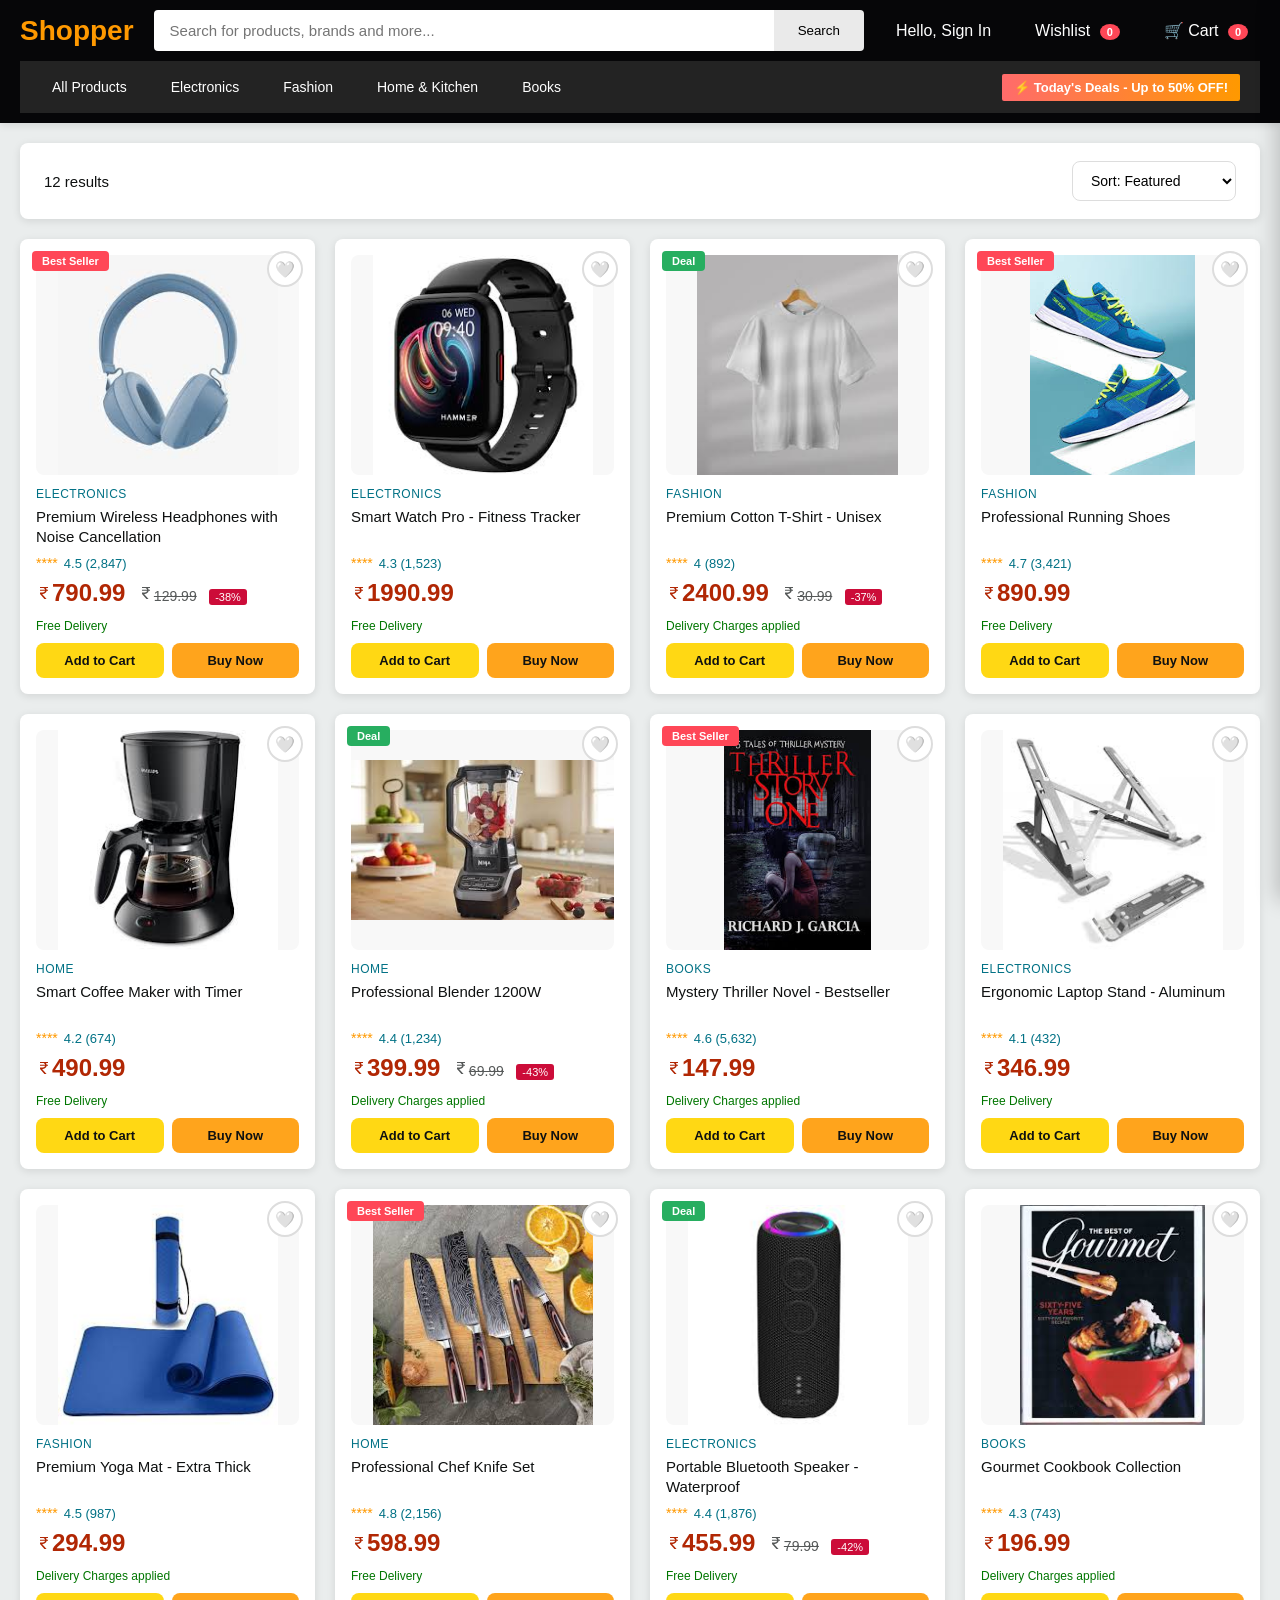
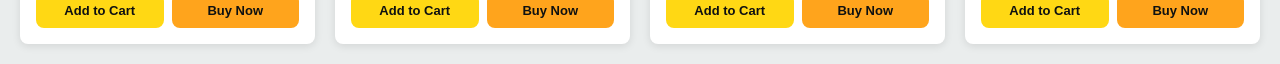
<file: index.html>
<!DOCTYPE html>
<html lang="en">

<head>
    <meta charset="UTF-8">
    <meta name="viewport" content="width=device-width, initial-scale=1.0">
    <title>ShopHub - Your Enhanced Online Marketplace</title>
    <link rel="stylesheet" href="style.css">
</head>

<body>
    <div class="loading-overlay" id="loadingOverlay">
        <div class="spinner"></div>
    </div>

    <div class="toast" id="toast"></div>

    <!-- Header -->
    <header>
        <div class="header-top">
            <div class="logo" onclick="window.location.reload()">Shopper</div>
            <div class="search-bar">
                <input type="text" id="searchInput" placeholder="Search for products, brands and more...">
                <button onclick="searchProducts()">Search</button>
            </div>
            <div class="header-right">
                <div class="user-section" onclick="showLogin()">
                    <span id="userGreeting">Hello, Sign In</span>
                </div>
                <div class="wishlist-section" onclick="toggleWishlist()">
                    Wishlist <span class="badge" id="wishlistCount">0</span>
                </div>
                <div class="cart-section" onclick="toggleCart()">
                    🛒 Cart <span class="badge" id="cartCount">0</span>
                </div>
            </div>
        </div>
        <nav>
            <ul>
                <li onclick="filterByCategory('all')">All Products</li>
                <li onclick="filterByCategory('Electronics')">Electronics</li>
                <li onclick="filterByCategory('Fashion')">Fashion</li>
                <li onclick="filterByCategory('Home')">Home & Kitchen</li>
                <li onclick="filterByCategory('Books')">Books</li>
            </ul>
            <div class="deals-banner">⚡ Today's Deals - Up to 50% OFF!</div>
        </nav>
    </header>

    <!-- Main Container -->
    <div class="container">
        <!-- Products Section -->
        <main class="products">
            <div class="products-header">
                <div class="results-info" id="resultsCount">Showing all products</div>
                <div class="view-toggle">
                    <div class="sort-by">
                        <select id="sortSelect" onchange="sortProducts()">
                            <option value="featured">Sort: Featured</option>
                            <option value="priceLow">Price: Low to High</option>
                            <option value="priceHigh">Price: High to Low</option>
                            <option value="newest">Newest Arrivals</option>
                        </select>
                    </div>
                </div>
            </div>
            <div class="products-grid" id="productsGrid"></div>
        </main>
    </div>

    <!-- Login Modal -->
    <div id="loginModal" class="modal">
        <div class="modal-content">
            <span class="close" onclick="closeLogin()">&times;</span>
            <h2>Sign In to Your Account</h2>
            <form id="loginForm" onsubmit="handleLogin(event)">
                <div class="form-group">
                    <label for="loginEmail">Email Address</label>
                    <input type="email" id="loginEmail" required placeholder="Enter your email">
                </div>
                <div class="form-group">
                    <label for="loginPassword">Password</label>
                    <input type="password" id="loginPassword" required placeholder="Enter your password">
                </div>
                <button type="submit" class="btn-primary">Sign In</button>
            </form>
            <div class="form-footer">
                New customer? <a onclick="showRegister()">Start here</a>
            </div>
        </div>
    </div>

    <!-- Register Modal -->
    <div id="registerModal" class="modal">
        <div class="modal-content">
            <span class="close" onclick="closeRegister()">&times;</span>
            <h2>Create Account</h2>
            <form id="registerForm" onsubmit="handleRegister(event)">
                <div class="form-group">
                    <label for="registerName">Your Name</label>
                    <input type="text" id="registerName" required placeholder="First and last name">
                </div>
                <div class="form-group">
                    <label for="registerEmail">Email</label>
                    <input type="email" id="registerEmail" required placeholder="Enter your email">
                </div>
                <div class="form-group">
                    <label for="registerPassword">Password</label>
                    <input type="password" id="registerPassword" required minlength="6"
                        placeholder="At least 6 characters">
                </div>
                <button type="submit" class="btn-primary">Create Your Account</button>
            </form>
            <div class="form-footer">
                Already have an account? <a onclick="showLogin()">Sign in</a>
            </div>
        </div>
    </div>

    <!-- Cart Sidebar -->
    <div class="cart-sidebar" id="cartSidebar">
        <div class="cart-header">
            <h2>Shopping Cart</h2>
            <span class="cart-close" onclick="toggleCart()">&times;</span>
        </div>
        <div class="cart-items" id="cartItemsContainer"></div>
        <div class="cart-total-section" id="cartTotalSection" style="display: none;">
            <div class="cart-subtotal">
                <span>Subtotal:</span>
                <span id="cartSubtotal">$0.00</span>
            </div>
            <div class="cart-total">
                <span>Total:</span>
                <span class="cart-total-amount" id="cartTotalAmount">$0.00</span>
            </div>
            <button class="checkout-btn" onclick="checkout()">Proceed to Checkout</button>
        </div>
    </div>

    <!-- Checkout Modal -->
    <div id="checkoutModal" class="modal">
        <div class="modal-content">
            <span class="close" onclick="closeCheckout()">&times;</span>
            <h2>Checkout</h2>

            <h4>Select Payment Method</h4>

            <div class="form-group">
                <label>
                    <input type="radio" name="payment" value="card" checked onchange="switchPaymentMethod()">
                    Credit / Debit Card
                </label><br>
                <label>
                    <input type="radio" name="payment" value="upi" onchange="switchPaymentMethod()">
                    UPI
                </label><br>
                <label>
                    <input type="radio" name="payment" value="cod" onchange="switchPaymentMethod()">
                    Cash on Delivery
                </label>
            </div>

            <!-- Card Payment -->
            <div id="cardPayment">
                <div class="form-group">
                    <label>Card Number</label>
                    <input type="text" placeholder="1234 5678 9012 3456">
                </div>
                <div class="form-group">
                    <label>Expiry</label>
                    <input type="text" placeholder="MM/YY">
                </div>
                <div class="form-group">
                    <label>CVV</label>
                    <input type="password" placeholder="***">
                </div>
            </div>

            <!-- UPI Payment -->
            <div id="upiPayment" style="display:none;">
                <div class="form-group">
                    <label>UPI ID</label>
                    <input type="text" placeholder="name@upi">
                </div>
            </div>

            <!-- COD -->
            <div id="codPayment" style="display:none;">
                <p>Pay with cash when your order is delivered </p>
            </div>

            <button class="btn-primary" onclick="placeOrder()">
                Place Order
            </button>
        </div>
    </div>

    <script src="main.js"></script>
</body>

</html>
</file>
<file: style.css>
* {
            margin: 0;
            padding: 0;
            box-sizing: border-box;
        }

        body {
            font-family: 'Amazon Ember', Arial, sans-serif;
            background-color: #EAEDED;
            min-height: 100vh;
        }

        /* Loading Spinner */
        .loading-overlay {
            position: fixed;
            top: 0;
            left: 0;
            width: 100%;
            height: 100%;
            background: rgba(255, 255, 255, 0.9);
            display: none;
            align-items: center;
            justify-content: center;
            z-index: 9999;
        }

        .loading-overlay.active {
            display: flex;
        }

        .spinner {
            border: 4px solid #f3f3f3;
            border-top: 4px solid #ff9900;
            border-radius: 50%;
            width: 50px;
            height: 50px;
            animation: spin 1s linear infinite;
        }

        @keyframes spin {
            0% {
                transform: rotate(0deg);
            }

            100% {
                transform: rotate(360deg);
            }
        }

        /* Notification Toast */
        .toast {
            position: fixed;
            bottom: 30px;
            right: 30px;
            background: #146eb4;
            color: white;
            padding: 16px 24px;
            border-radius: 8px;
            box-shadow: 0 4px 12px rgba(0, 0, 0, 0.15);
            z-index: 10000;
            display: none;
            animation: slideInUp 0.3s ease;
        }

        .toast.show {
            display: block;
        }

        @keyframes slideInUp {
            from {
                transform: translateY(100px);
                opacity: 0;
            }

            to {
                transform: translateY(0);
                opacity: 1;
            }
        }

        /* Header Styles */
        header {
            background-color: #060608;
            color: white;
            padding: 10px 20px;
            box-shadow: 0 2px 8px rgba(0, 0, 0, 0.1);
            position: sticky;
            top: 0;
            z-index: 100;
        }

        .header-top {
            display: flex;
            align-items: center;
            justify-content: space-between;
            margin-bottom: 10px;
        }

        .logo {
            font-size: 28px;
            font-weight: bold;
            color: #ff9900;
            cursor: pointer;
            transition: transform 0.2s;
        }

        .logo:hover {
            transform: scale(1.05);
        }

        .search-bar {
            flex: 1;
            margin: 0 20px;
            display: flex;
            position: relative;
        }

        .search-bar input {
            flex: 1;
            padding: 12px 16px;
            border: none;
            border-radius: 4px 0 0 4px;
            font-size: 15px;
            outline: none;
        }

        .search-bar input:focus {
            box-shadow: 0 0 0 3px rgba(255, 153, 0, 0.3);
        }

        .search-bar button {
            background-color: #eaeaea;
            border: none;
            padding: 12px 24px;
            cursor: pointer;
            border-radius: 0 4px 4px 0;
            transition: background-color 0.3s;
        }

        .search-bar button:hover {
            background-color: rgb(208, 208, 208);
        }

        .header-right {
            display: flex;
            gap: 20px;
            align-items: center;
        }

        .user-section,
        .wishlist-section,
        .cart-section {
            cursor: pointer;
            padding: 8px 12px;
            border-radius: 4px;
            transition: all 0.3s;
            position: relative;
        }

        .user-section:hover,
        .wishlist-section:hover,
        .cart-section:hover {
            background-color: #374151;
            transform: translateY(-2px);
        }

        .badge {
            background-color: #ff4757;
            color: white;
            border-radius: 50%;
            padding: 2px 7px;
            font-size: 11px;
            font-weight: bold;
            margin-left: 5px;
            animation: pulse 2s infinite;
        }

        @keyframes pulse {

            0%,
            100% {
                transform: scale(1);
            }

            50% {
                transform: scale(1.1);
            }
        }

        nav {
            background-color: #232323;
            padding: 10px 20px;
            display: flex;
            justify-content: space-between;
            align-items: center;
        }

        nav ul {
            list-style: none;
            display: flex;
            gap: 20px;
            margin: 0;
        }

        nav ul li {
            cursor: pointer;
            padding: 8px 12px;
            border-radius: 4px;
            transition: all 0.3s;
            font-size: 14px;
        }

        nav ul li:hover {
            background-color: #374151;
            transform: translateY(-2px);
        }

        .deals-banner {
            background: linear-gradient(90deg, #ff6b6b 0%, #ff9900 100%);
            color: white;
            padding: 6px 12px;
            border-radius: 2px;
            font-size: 13px;
            font-weight: 600;
            animation: glow 2s ease-in-out infinite;
        }

        @keyframes glow {

            0%,
            100% {
                box-shadow: 0 0 5px rgba(255, 153, 0, 0.5);
            }

            50% {
                box-shadow: 0 0 20px rgba(255, 153, 0, 0.8);
            }
        }

        /* Main Container */
        .container {
            display: flex;
            max-width: 1500px;
            margin: 20px auto;
            gap: 20px;
            padding: 0 20px;
        }

        /* Sidebar Filters */
        .sidebar {
            width: 280px;
            background-color: white;
            padding: 20px;
            border-radius: 8px;
            height: fit-content;
            box-shadow: 0 2px 8px rgba(0, 0, 0, 0.1);
            position: sticky;
            top: 120px;
            transition: all 0.3s;
        }

        .sidebar:hover {
            box-shadow: 0 4px 12px rgba(0, 0, 0, 0.15);
        }

        .filter-section {
            margin-bottom: 25px;
            padding-bottom: 20px;
            border-bottom: 1px solid #e0e0e0;
        }

        .filter-section:last-child {
            border-bottom: none;
        }

        .filter-section h3 {
            font-size: 16px;
            margin-bottom: 12px;
            color: #131921;
            display: flex;
            justify-content: space-between;
            align-items: center;
        }

        .clear-section {
            color: #0066c0;
            font-size: 12px;
            cursor: pointer;
            text-decoration: underline;
        }

        .filter-option {
            display: flex;
            align-items: center;
            margin-bottom: 10px;
            transition: all 0.2s;
            padding: 4px;
            border-radius: 4px;
        }

        .filter-option:hover {
            background-color: #f7f7f7;
        }

        .filter-option input[type="checkbox"] {
            margin-right: 10px;
            cursor: pointer;
            width: 16px;
            height: 16px;
            accent-color: #ff9900;
        }

        .filter-option label {
            cursor: pointer;
            font-size: 14px;
            color: #0F1111;
            display: flex;
            align-items: center;
            justify-content: space-between;
            width: 100%;
        }

        .filter-count {
            color: #565959;
            font-size: 12px;
        }

        .price-range {
            display: flex;
            gap: 10px;
            align-items: center;
        }

        .price-range input {
            width: 90px;
            padding: 8px;
            border: 1px solid #ddd;
            border-radius: 4px;
            font-size: 14px;
        }

        .price-range input:focus {
            outline: none;
            border-color: #ff9900;
            box-shadow: 0 0 0 2px rgba(255, 153, 0, 0.1);
        }

        .apply-filters {
            background-color: #ff9900;
            color: #0F1111;
            border: none;
            padding: 10px 20px;
            border-radius: 8px;
            cursor: pointer;
            font-weight: 600;
            width: 100%;
            margin-top: 15px;
            transition: all 0.3s;
        }

        .apply-filters:hover {
            background-color: #f08804;
            transform: translateY(-2px);
            box-shadow: 0 4px 8px rgba(255, 153, 0, 0.3);
        }

        /* Products Grid */
        .products {
            flex: 1;
        }

        .products-header {
            background-color: white;
            padding: 18px 24px;
            border-radius: 8px;
            margin-bottom: 20px;
            display: flex;
            justify-content: space-between;
            align-items: center;
            box-shadow: 0 2px 8px rgba(0, 0, 0, 0.1);
        }

        .results-info {
            font-size: 15px;
            color: #0F1111;
        }

        .view-toggle {
            display: flex;
            gap: 10px;
            align-items: center;
        }

        .view-btn {
            padding: 8px 12px;
            border: 1px solid #ddd;
            background: white;
            cursor: pointer;
            border-radius: 4px;
            transition: all 0.3s;
        }

        .view-btn.active,
        .view-btn:hover {
            background: #ff9900;
            border-color: #ff9900;
            color: white;
        }

        .sort-by select {
            padding: 10px 14px;
            border: 1px solid #ddd;
            border-radius: 8px;
            font-size: 14px;
            cursor: pointer;
            background: white;
            transition: all 0.3s;
        }

        .sort-by select:focus {
            outline: none;
            border-color: #ff9900;
            box-shadow: 0 0 0 2px rgba(255, 153, 0, 0.1);
        }

        .products-grid {
            display: grid;
            grid-template-columns: repeat(auto-fill, minmax(250px, 1fr));
            gap: 20px;
        }

        .product-card {
            background-color: white;
            border-radius: 8px;
            padding: 16px;
            cursor: pointer;
            transition: all 0.3s ease;
            box-shadow: 0 2px 8px rgba(0, 0, 0, 0.1);
            position: relative;
            overflow: hidden;
        }

        .product-card::before {
            content: '';
            position: absolute;
            top: 0;
            left: -100%;
            width: 100%;
            height: 100%;
            background: linear-gradient(90deg, transparent, rgba(255, 153, 0, 0.1), transparent);
            transition: left 0.5s;
        }

        .product-card:hover::before {
            left: 100%;
        }

        .product-card:hover {
            transform: translateY(-8px);
            box-shadow: 0 8px 20px rgba(0, 0, 0, 0.15);
        }

        .product-badge {
            position: absolute;
            top: 12px;
            left: 12px;
            background: #ff4757;
            color: white;
            padding: 4px 10px;
            border-radius: 4px;
            font-size: 11px;
            font-weight: 600;
            z-index: 1;
        }

        .product-badge.deal {
            background: #27ae60;
        }

        .wishlist-icon {
            position: absolute;
            top: 12px;
            right: 12px;
            background: white;
            border: 2px solid #ddd;
            width: 36px;
            height: 36px;
            border-radius: 50%;
            display: flex;
            align-items: center;
            justify-content: center;
            cursor: pointer;
            transition: all 0.3s;
            z-index: 2;
        }

        .wishlist-icon:hover {
            background: #ff4757;
            border-color: #ff4757;
            color: white;
            transform: scale(1.1);
        }

        .wishlist-icon.active {
            background: #ff4757;
            border-color: #ff4757;
            color: white;
        }

        .product-image-wrapper {
            position: relative;
            width: 100%;
            height: 220px;
            display: flex;
            align-items: center;
            justify-content: center;
            margin-bottom: 12px;
            background-color: #f8f8f8;
            border-radius: 8px;
            overflow: hidden;
        }

        .product-image {
            max-width: 100%;
            max-height: 100%;
            object-fit: contain;
            transition: transform 0.3s;
        }

        .product-card:hover .product-image {
            transform: scale(1.05);
        }

        .quick-view {
            position: absolute;
            bottom: 10px;
            left: 50%;
            transform: translateX(-50%) translateY(100%);
            background: rgba(19, 25, 33, 0.9);
            color: white;
            padding: 8px 16px;
            border-radius: 20px;
            font-size: 12px;
            font-weight: 600;
            opacity: 0;
            transition: all 0.3s;
            white-space: nowrap;
        }

        .product-card:hover .quick-view {
            transform: translateX(-50%) translateY(0);
            opacity: 1;
        }

        .product-category {
            font-size: 12px;
            color: #007185;
            font-weight: 500;
            text-transform: uppercase;
            letter-spacing: 0.5px;
            margin-bottom: 6px;
        }

        .product-title {
            font-size: 15px;
            color: #0F1111;
            margin-bottom: 8px;
            height: 40px;
            overflow: hidden;
            line-height: 1.3;
            font-weight: 500;
        }

        .product-rating {
            color: #ff9900;
            font-size: 14px;
            margin-bottom: 8px;
            display: flex;
            align-items: center;
            gap: 6px;
        }

        .rating-count {
            color: #007185;
            font-size: 13px;
        }

        .product-price-section {
            margin-bottom: 12px;
        }

        .product-price {
            font-size: 24px;
            font-weight: 600;
            color: #B12704;
        }

        .original-price {
            font-size: 14px;
            color: #565959;
            text-decoration: line-through;
            margin-left: 8px;
        }

        .discount-badge {
            background: #CC0C39;
            color: white;
            padding: 2px 6px;
            border-radius: 3px;
            font-size: 11px;
            margin-left: 8px;
        }

        .delivery-info {
            font-size: 12px;
            color: #007600;
            margin-bottom: 10px;
            display: flex;
            align-items: center;
            gap: 4px;
        }

        .product-actions {
            display: flex;
            gap: 8px;
        }

        .add-to-cart,
        .buy-now {
            flex: 1;
            padding: 10px;
            border: none;
            border-radius: 8px;
            cursor: pointer;
            font-weight: 600;
            font-size: 13px;
            transition: all 0.3s;
        }

        .add-to-cart {
            background-color: #ffd814;
            color: #0F1111;
        }

        .add-to-cart:hover {
            background-color: #f7ca00;
            transform: translateY(-2px);
            box-shadow: 0 4px 8px rgba(255, 216, 20, 0.4);
        }

        .buy-now {
            background-color: #ffa41c;
            color: #0F1111;
        }

        .buy-now:hover {
            background-color: #ff8f00;
            transform: translateY(-2px);
            box-shadow: 0 4px 8px rgba(255, 164, 28, 0.4);
        }

        /* Modal Styles */
        .modal {
            display: none;
            position: fixed;
            z-index: 1000;
            left: 0;
            top: 0;
            width: 100%;
            height: 100%;
            background-color: rgba(0, 0, 0, 0.5);
            animation: fadeIn 0.3s;
        }

        .modal.active {
            display: flex;
            align-items: center;
            justify-content: center;
        }

        @keyframes fadeIn {
            from {
                opacity: 0;
            }

            to {
                opacity: 1;
            }
        }

        .modal-content {
            background-color: white;
            padding: 30px;
            border-radius: 8px;
            width: 90%;
            max-width: 450px;
            box-shadow: 0 10px 40px rgba(0, 0, 0, 0.3);
            position: relative;
            animation: slideDown 0.3s;
        }

        @keyframes slideDown {
            from {
                transform: translateY(-50px);
                opacity: 0;
            }

            to {
                transform: translateY(0);
                opacity: 1;
            }
        }

        .close {
            position: absolute;
            right: 20px;
            top: 20px;
            font-size: 28px;
            font-weight: bold;
            cursor: pointer;
            color: #999;
            transition: all 0.3s;
            width: 32px;
            height: 32px;
            display: flex;
            align-items: center;
            justify-content: center;
            border-radius: 50%;
        }

        .close:hover {
            color: #333;
            background-color: #f0f0f0;
            transform: rotate(90deg);
        }

        .modal h2 {
            margin-bottom: 24px;
            color: #131921;
            font-size: 26px;
        }

        .form-group {
            margin-bottom: 18px;
            margin-top: 10px;
        }

        .form-group label {
            display: block;
            margin-bottom: 6px;
            color: #0F1111;
            font-weight: 600;
            font-size: 14px;
        }

        .form-group input {
            width: max-content;
            padding: 12px;
            border: 1px solid #ddd;
            border-radius: 4px;
            font-size: 15px;
            transition: all 0.3s;
        }

        .form-group input:focus {
            outline: none;
            border-color: #ff9900;
            box-shadow: 0 0 0 3px rgba(255, 153, 0, 0.1);
        }

        .btn-primary {
            background-color: #ff9900;
            color: #0F1111;
            border: none;
            padding: 14px 24px;
            border-radius: 8px;
            cursor: pointer;
            font-weight: 600;
            width: 100%;
            margin-top: 10px;
            font-size: 15px;
            transition: all 0.3s;
        }

        .btn-primary:hover {
            background-color: #f08804;
            transform: translateY(-2px);
            box-shadow: 0 4px 12px rgba(255, 153, 0, 0.3);
        }

        .form-footer {
            margin-top: 20px;
            text-align: center;
            font-size: 14px;
            color: #565959;
        }

        .form-footer a {
            color: #007185;
            cursor: pointer;
            text-decoration: none;
            font-weight: 600;
        }

        .form-footer a:hover {
            text-decoration: underline;
            color: #C7511F;
        }

        /* Cart Sidebar */
        .cart-sidebar {
            position: fixed;
            right: -450px;
            top: 0;
            width: 450px;
            height: 100%;
            background-color: white;
            box-shadow: -4px 0 20px rgba(0, 0, 0, 0.2);
            transition: right 0.3s ease;
            z-index: 999;
            overflow-y: auto;
            display: flex;
            flex-direction: column;
        }

        .cart-sidebar.open {
            right: 0;
        }

        .cart-header {
            background-color: #232f3e;
            color: white;
            padding: 20px;
            display: flex;
            justify-content: space-between;
            align-items: center;
            box-shadow: 0 2px 8px rgba(0, 0, 0, 0.1);
        }

        .cart-header h2 {
            font-size: 22px;
        }

        .cart-close {
            font-size: 28px;
            cursor: pointer;
            transition: all 0.3s;
            width: 36px;
            height: 36px;
            display: flex;
            align-items: center;
            justify-content: center;
            border-radius: 50%;
        }

        .cart-close:hover {
            background-color: rgba(255, 255, 255, 0.1);
            transform: rotate(90deg);
        }

        .cart-items {
            flex: 1;
            padding: 20px;
            overflow-y: auto;
        }

        .cart-item {
            display: flex;
            gap: 15px;
            margin-bottom: 20px;
            padding: 15px;
            background: #f7f7f7;
            border-radius: 8px;
            transition: all 0.3s;
        }

        .cart-item:hover {
            background: #eeeeee;
            box-shadow: 0 2px 8px rgba(0, 0, 0, 0.1);
        }

        .cart-item-image {
            width: 90px;
            height: 90px;
            object-fit: contain;
            background-color: white;
            border-radius: 6px;
            padding: 8px;
        }

        .cart-item-details {
            flex: 1;
        }

        .cart-item-title {
            font-size: 14px;
            margin-bottom: 6px;
            color: #0F1111;
            font-weight: 500;
        }

        .cart-item-price {
            font-size: 18px;
            font-weight: 600;
            color: #B12704;
            margin-bottom: 8px;
        }

        .quantity-controls {
            display: flex;
            align-items: center;
            gap: 10px;
            margin-bottom: 8px;
        }

        .qty-btn {
            background: white;
            border: 1px solid #ddd;
            width: 28px;
            height: 28px;
            border-radius: 4px;
            cursor: pointer;
            display: flex;
            align-items: center;
            justify-content: center;
            transition: all 0.3s;
        }

        .qty-btn:hover {
            background: #ff9900;
            border-color: #ff9900;
            color: white;
        }

        .qty-display {
            font-weight: 600;
            min-width: 30px;
            text-align: center;
        }

        .cart-item-remove {
            background-color: transparent;
            color: #007185;
            border: none;
            cursor: pointer;
            font-size: 13px;
            text-decoration: underline;
            transition: color 0.3s;
        }

        .cart-item-remove:hover {
            color: #C7511F;
        }

        .cart-total-section {
            padding: 20px;
            background-color: #f7f7f7;
            border-top: 2px solid #ddd;
        }

        .cart-subtotal {
            display: flex;
            justify-content: space-between;
            margin-bottom: 12px;
            font-size: 16px;
        }

        .cart-total {
            display: flex;
            justify-content: space-between;
            margin-bottom: 20px;
            font-size: 20px;
            font-weight: 700;
            color: #0F1111;
            padding-top: 12px;
            border-top: 1px solid #ddd;
        }

        .cart-total-amount {
            color: #B12704;
        }

        .checkout-btn {
            background-color: #ffd814;
            color: #0F1111;
            border: none;
            padding: 14px 24px;
            border-radius: 8px;
            cursor: pointer;
            font-weight: 600;
            width: 100%;
            margin-top: 10px;
            font-size: 16px;
            transition: all 0.3s;
        }

        .checkout-btn:hover {
            background-color: #f7ca00;
            transform: translateY(-2px);
            box-shadow: 0 4px 12px rgba(255, 216, 20, 0.4);
        }

        .empty-cart {
            text-align: center;
            padding: 60px 20px;
            color: #565959;
        }

        .empty-cart-icon {
            font-size: 80px;
            margin-bottom: 20px;
            opacity: 0.3;
        }

        /* Quick View Modal */
        .quick-view-modal {
            display: none;
            position: fixed;
            z-index: 2000;
            left: 0;
            top: 0;
            width: 100%;
            height: 100%;
            background-color: rgba(0, 0, 0, 0.6);
        }

        .quick-view-modal.active {
            display: flex;
            align-items: center;
            justify-content: center;
        }

        .quick-view-content {
            background: white;
            border-radius: 12px;
            padding: 30px;
            max-width: 900px;
            width: 90%;
            max-height: 90vh;
            overflow-y: auto;
            animation: slideDown 0.3s;
        }

        .quick-view-body {
            display: flex;
            gap: 30px;
        }

        .quick-view-image {
            flex: 1;
            max-width: 400px;
        }

        .quick-view-image img {
            width: 100%;
            border-radius: 8px;
        }

        .quick-view-details {
            flex: 1;
        }

        /* Responsive Design */
        @media (max-width: 768px) {
            .container {
                flex-direction: column;
            }

            .sidebar {
                width: 100%;
                position: static;
            }

            .products-grid {
                grid-template-columns: repeat(auto-fill, minmax(160px, 1fr));
                gap: 15px;
            }

            .cart-sidebar {
                width: 100%;
                right: -100%;
            }

            .header-top {
                flex-wrap: wrap;
            }

            .search-bar {
                order: 3;
                width: 100%;
                margin: 10px 0 0 0;
            }

            .quick-view-body {
                flex-direction: column;
            }

            .quick-view-image {
                max-width: 100%;
            }

            nav {
                display: none;
            }

            .header-right {
                gap: 5px;
            }
        }
</file>
